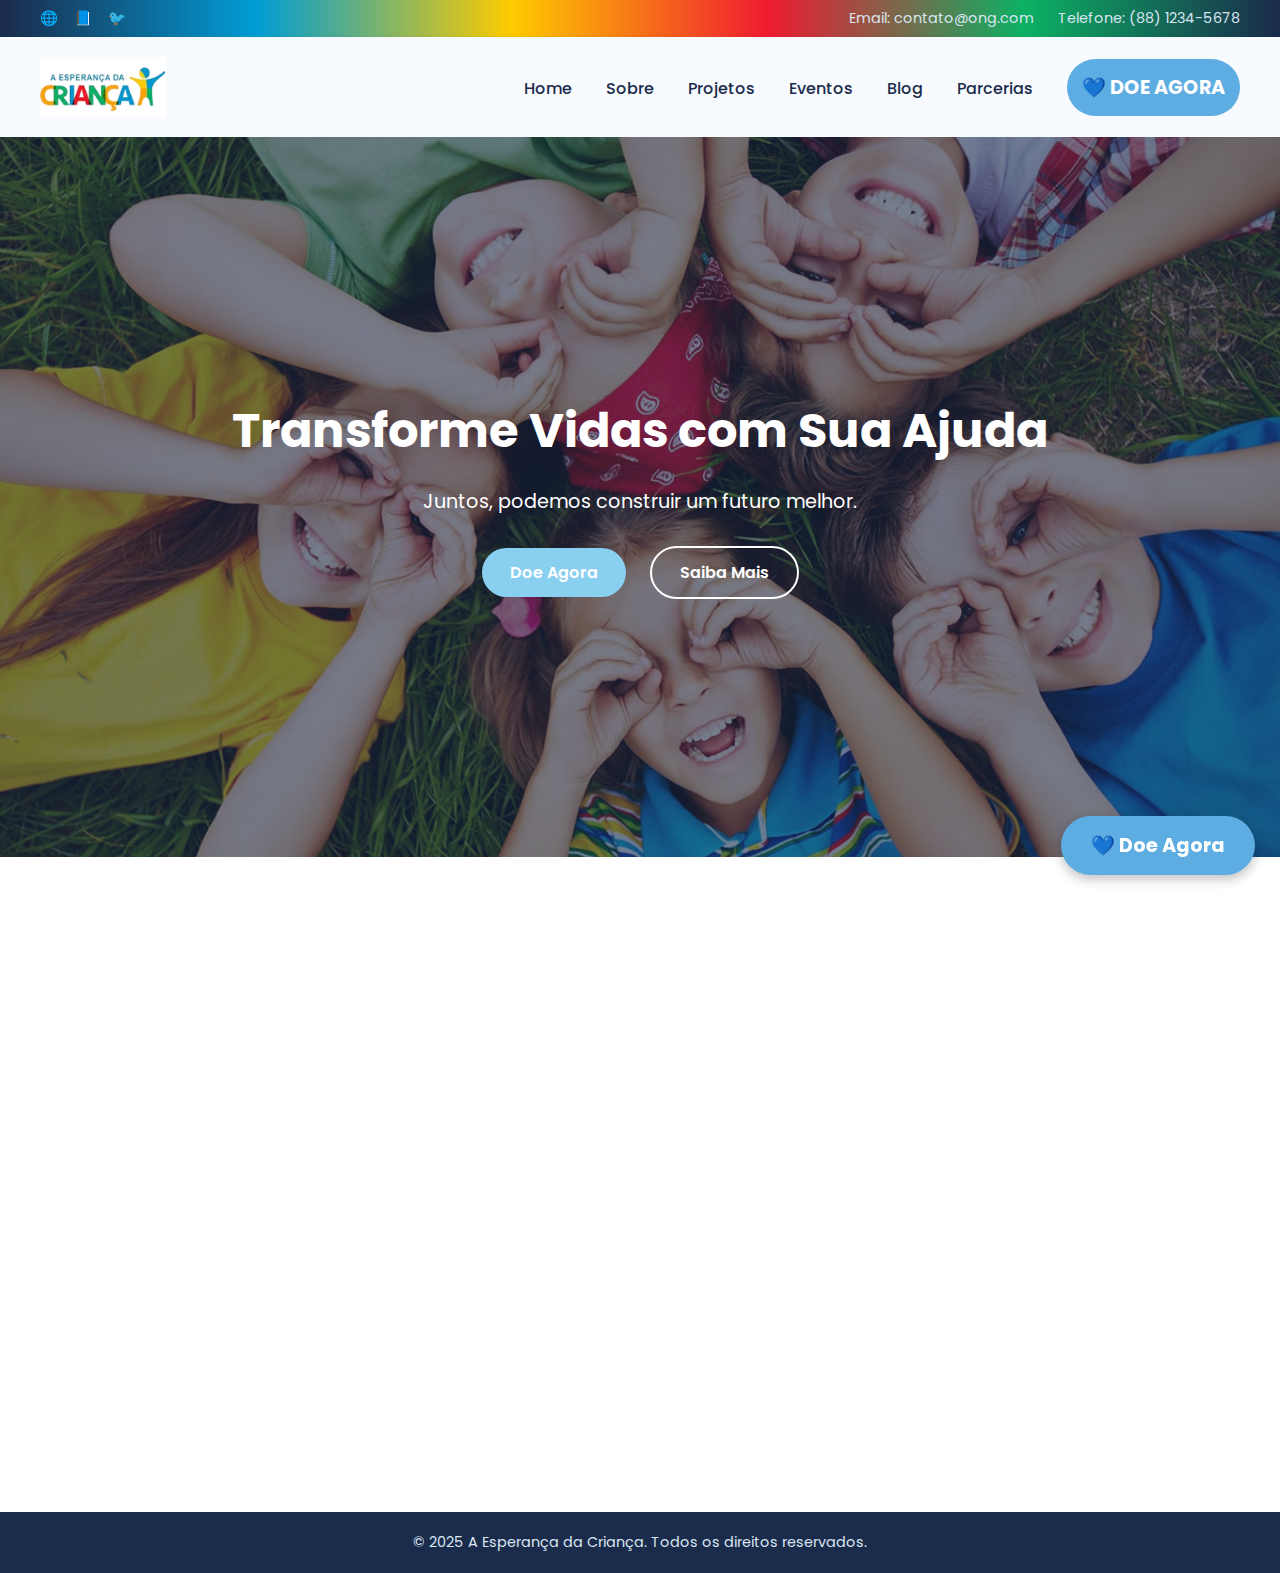
<file: index.html>
<!DOCTYPE html>
<html lang="pt-BR">

<head>
  <meta charset="UTF-8" />
  <meta name="viewport" content="width=device-width, initial-scale=1.0" />
  <title>ONG A Esperança da Criança</title>
  <link href="https://fonts.googleapis.com/css2?family=Poppins:wght@400;600;700&display=swap" rel="stylesheet">
  <link rel="stylesheet" href="style.css">
</head>

<body>

  <!-- ======= TOPO ======= -->
  <div class="top-bar">
    <div class="social">
      <a href="#">🌐</a>
      <a href="#">📘</a>
      <a href="#">🐦</a>
    </div>
    <div class="contact">
      <span>Email: contato@ong.com</span>
      <span>Telefone: (88) 1234-5678</span>
    </div>
  </div>

  <!-- ======= HEADER ======= -->
  <header>
    <div class="logo">
      <a href="index.html">
        <img src="/source/logo_noBg.png" alt="Logo da ONG">
      </a>
    </div>

    <nav>
      <a href="/index.html" class="active">Home</a>
      <a href="/sobre.html">Sobre</a>
      <a href="/projetos.html">Projetos</a>
      <a href="/eventos.html">Eventos</a>
      <a href="#">Blog</a>
      <a href="#">Parcerias</a>
      <a href="#" class="btn-doar">💙 DOE AGORA</a>
    </nav>
  </header>

  <!-- ======= HERO (CARROSSEL) ======= -->
  <section class="hero reveal>
    <div class="slides">
      <div class="slide active" style="background-image: url('/source/img_carrol1.jpg');">
        <div class="overlay">
          <h1>Transforme Vidas com Sua Ajuda</h1>
          <p>Juntos, podemos construir um futuro melhor.</p>
          <div class="hero-buttons">
            <a href="#" class="btn-primary">Doe Agora</a>
            <a href="#" class="btn-secondary">Saiba Mais</a>
          </div>
        </div>
      </div>

      <div class="slide" style="background-image: url('/source/img_carrol2.jpg');">
        <div class="overlay">
          <h1>Esperança para Quem Precisa</h1>
          <p>Doações financeiras e em material são bem-vindas. Usamos plataformas seguras para arrecadação e publicamos
            relatórios mensais.</p>
          <div class="hero-buttons">
            <a href="#" class="btn-primary">Doe Agora</a>
            <a href="#" class="btn-secondary">Nossos Projetos</a>
          </div>
        </div>
      </div>

      <div class="slide" style="background-image: url('/source/img_carrol3.jpg');">
        <div class="overlay">
          <h1>Solidariedade que Inspira</h1>
          <p>Junte-se a nós e faça parte dessa jornada.</p>
          <div class="hero-buttons">
            <a href="#" class="btn-primary">Doe Agora</a>
            <a href="#" class="btn-secondary">Saiba Como</a>
          </div>
        </div>
      </div>
    </div>
  </section>

  <!-- ======= SOBRE ======= -->
  <section class="sobre reveal">
    <h2>Nosso Impacto</h2>
    <p>Trabalhamos todos os dias para levar esperança e dignidade a quem mais precisa.</p>

    <div class="cards">
      <div class="card">
        <img src="/source/cri_cards1.jpg" alt="Projeto 1">
        <h3>Educação para Todos</h3>
        <p>Levamos oportunidades educacionais a crianças e jovens em situação de vulnerabilidade.</p>
      </div>
      <div class="card">
        <img src="/source/cri_cards2.jpg" alt="Projeto 2">
        <h3>Água Limpa</h3>
        <p>Garantimos acesso à água potável em comunidades carentes.</p>
      </div>
      <div class="card">
        <img src="/source/cri_cards3.jpg" alt="Projeto 3">
        <h3>Saúde e Bem-estar</h3>
        <p>Oferecemos cuidados médicos e apoio psicológico gratuito.</p>
      </div>
    </div>
  </section>

  <!-- ======= RODAPÉ ======= -->
  <footer>
    <p>&copy; 2025 A Esperança da Criança. Todos os direitos reservados.</p>
  </footer>

  <script src="script.js"></script>


  <!-- BOTÃO FLUTUANTE DOE AGORA -->
  <a href="doacao.html" class="float-donate">💙 Doe Agora</a>
  <script>
    // ======= EFEITO DE REVELAÇÃO AO ROLAR =======
    const observer = new IntersectionObserver((entries) => {
      entries.forEach((entry) => {
        if (entry.isIntersecting) {
          entry.target.classList.add('show');
        }
      });
    });

    const hiddenElements = document.querySelectorAll('.reveal');
    hiddenElements.forEach((el) => observer.observe(el));

    // Animação de rolagem (reveal)
    window.addEventListener("scroll", function() {
      const reveals = document.querySelectorAll(".reveal");
      for (let i = 0; i < reveals.length; i++) {
        const windowHeight = window.innerHeight;
        const revealTop = reveals[i].getBoundingClientRect().top;
        const revealPoint = 150;

        if (revealTop < windowHeight - revealPoint) {
          reveals[i].classList.add("active");
        } else {
          reveals[i].classList.remove("active");
        }
      }
    });

    // Forçar ativação inicial (para o topo da página)
    window.dispatchEvent(new Event('scroll'));

  </script>
</body>

</html>
</file>
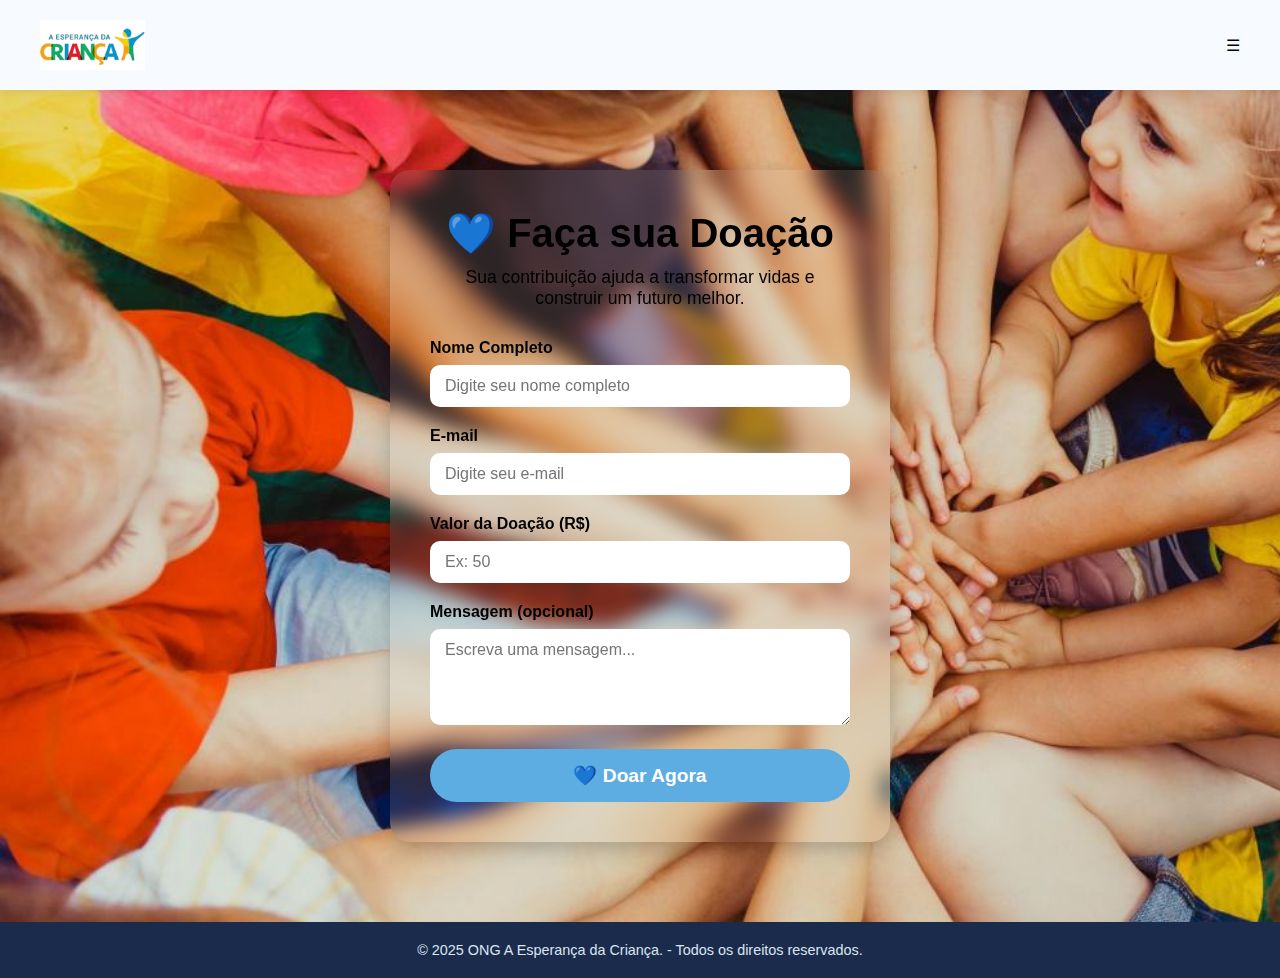
<file: doacao.html>
<!DOCTYPE html>
<html lang="pt-BR">

<head>
  <meta charset="UTF-8" />
  <meta name="viewport" content="width=device-width, initial-scale=1.0" />
  <title>Doe Agora - ONG A Esperança da Criança</title>
  <link rel="stylesheet" href="style.css" />
</head>

<body class="doacao-body">

  <header>
    <div class="logo">
      <a href="index.html">
        <img src="/source/logo_noBg.png" alt="Logo da ONG">
      </a>
    </div>
    <div class="header-right">
      <div class="menu-icon">&#9776;</div>
    </div>
  </header>

  <section class="doacao-container reveal">
    <h1>💙 Faça sua Doação</h1>
    <p>Sua contribuição ajuda a transformar vidas e construir um futuro melhor.</p>

    <form class="doacao-form">
      <div class="form-group">
        <label for="nome">Nome Completo</label>
        <input type="text" id="nome" name="nome" placeholder="Digite seu nome completo" required>
      </div>

      <div class="form-group">
        <label for="email">E-mail</label>
        <input type="email" id="email" name="email" placeholder="Digite seu e-mail" required>
      </div>

      <div class="form-group">
        <label for="valor">Valor da Doação (R$)</label>
        <input type="number" id="valor" name="valor" placeholder="Ex: 50" required>
      </div>

      <div class="form-group">
        <label for="mensagem">Mensagem (opcional)</label>
        <textarea id="mensagem" name="mensagem" rows="4" placeholder="Escreva uma mensagem..."></textarea>
      </div>

      <button type="submit" class="btn-doar">💙 Doar Agora</button>
    </form>
  </section>

  <footer>
    <p>&copy; 2025 ONG A Esperança da Criança. - Todos os direitos reservados.</p>
  </footer>

  <script>
    // ======= EFEITO DE REVELAÇÃO AO ROLAR =======
    const observer = new IntersectionObserver((entries) => {
      entries.forEach((entry) => {
        if (entry.isIntersecting) {
          entry.target.classList.add('show');
        }
      });
    });

    const hiddenElements = document.querySelectorAll('.reveal');
    hiddenElements.forEach((el) => observer.observe(el));

    // Animação de rolagem (reveal)
    window.addEventListener("scroll", function() {
      const reveals = document.querySelectorAll(".reveal");
      for (let i = 0; i < reveals.length; i++) {
        const windowHeight = window.innerHeight;
        const revealTop = reveals[i].getBoundingClientRect().top;
        const revealPoint = 150;

        if (revealTop < windowHeight - revealPoint) {
          reveals[i].classList.add("active");
        } else {
          reveals[i].classList.remove("active");
        }
      }
    });

    // Forçar ativação inicial (para o topo da página)
    window.dispatchEvent(new Event('scroll'));

  </script>

</body>

</html>
</file>
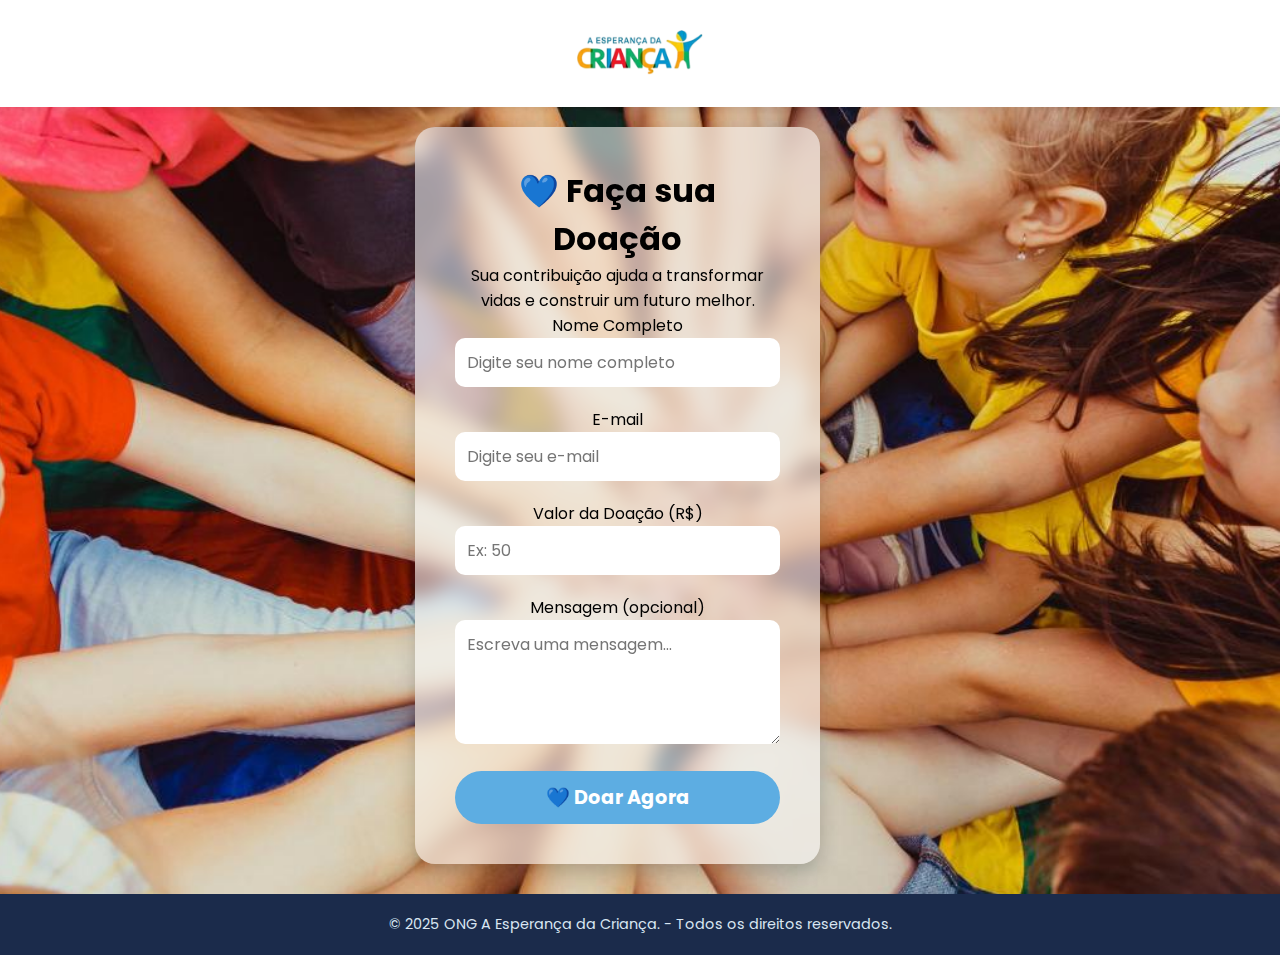
<file: html/doacao.html>
<!DOCTYPE html>
<html lang="pt-BR">

<head>
  <meta charset="UTF-8" />
  <meta name="viewport" content="width=device-width, initial-scale=1.0" />
  <title>Doe Agora - ONG A Esperança da Criança</title>
  <link rel="stylesheet" href="/style/doacao.css" />
  <link rel="preconnect" href="https://fonts.googleapis.com">
  <link rel="preconnect" href="https://fonts.gstatic.com" crossorigin>
  <link
    href="https://fonts.googleapis.com/css2?family=Montserrat:ital,wght@0,100..900;1,100..900&family=Poppins:ital,wght@0,100;0,200;0,300;0,400;0,500;0,600;0,700;0,800;0,900;1,100;1,200;1,300;1,400;1,500;1,600;1,700;1,800;1,900&display=swap"
    rel="stylesheet">
</head>

<body class="doacao-body">

  <header>
    <div class="logo">
      <a href="/html/index.html">
        <img src="/source/logo_noBg.png" alt="Logo da ONG">
      </a>
    </div>
  </header>

  <div class="doacao-wrapper reveal">
    <section class="doacao-container">
      <h1>💙 Faça sua Doação</h1>
      <p>Sua contribuição ajuda a transformar vidas e construir um futuro melhor.</p>

      <form class="doacao-form">
        <div class="form-group">
          <label for="nome">Nome Completo</label>
          <input type="text" id="nome" name="nome" placeholder="Digite seu nome completo" required>
        </div>

        <div class="form-group">
          <label for="email">E-mail</label>
          <input type="email" id="email" name="email" placeholder="Digite seu e-mail" required>
        </div>

        <div class="form-group">
          <label for="valor">Valor da Doação (R$)</label>
          <input type="number" id="valor" name="valor" placeholder="Ex: 50" required>
        </div>

        <div class="form-group">
          <label for="mensagem">Mensagem (opcional)</label>
          <textarea id="mensagem" name="mensagem" rows="4" placeholder="Escreva uma mensagem..."></textarea>
        </div>

        <button type="submit" class="btn-doar">💙 Doar Agora</button>
      </form>
    </section>
  </div>

  <footer>
    <p>&copy; 2025 ONG A Esperança da Criança. - Todos os direitos reservados.</p>
  </footer>

  <script>
    // ======= EFEITO DE REVELAÇÃO AO ROLAR =======
    const observer = new IntersectionObserver((entries) => {
      entries.forEach((entry) => {
        if (entry.isIntersecting) {
          entry.target.classList.add('show');
        }
      });
    });

    const hiddenElements = document.querySelectorAll('.reveal');
    hiddenElements.forEach((el) => observer.observe(el));

    // Animação de rolagem (reveal)
    window.addEventListener("scroll", function () {
      const reveals = document.querySelectorAll(".reveal");
      for (let i = 0; i < reveals.length; i++) {
        const windowHeight = window.innerHeight;
        const revealTop = reveals[i].getBoundingClientRect().top;
        const revealPoint = 150;

        if (revealTop < windowHeight - revealPoint) {
          reveals[i].classList.add("active");
        } else {
          reveals[i].classList.remove("active");
        }
      }
    });

    // Forçar ativação inicial (para o topo da página)
    window.dispatchEvent(new Event('scroll'));

  </script>

</body>

</html>
</file>
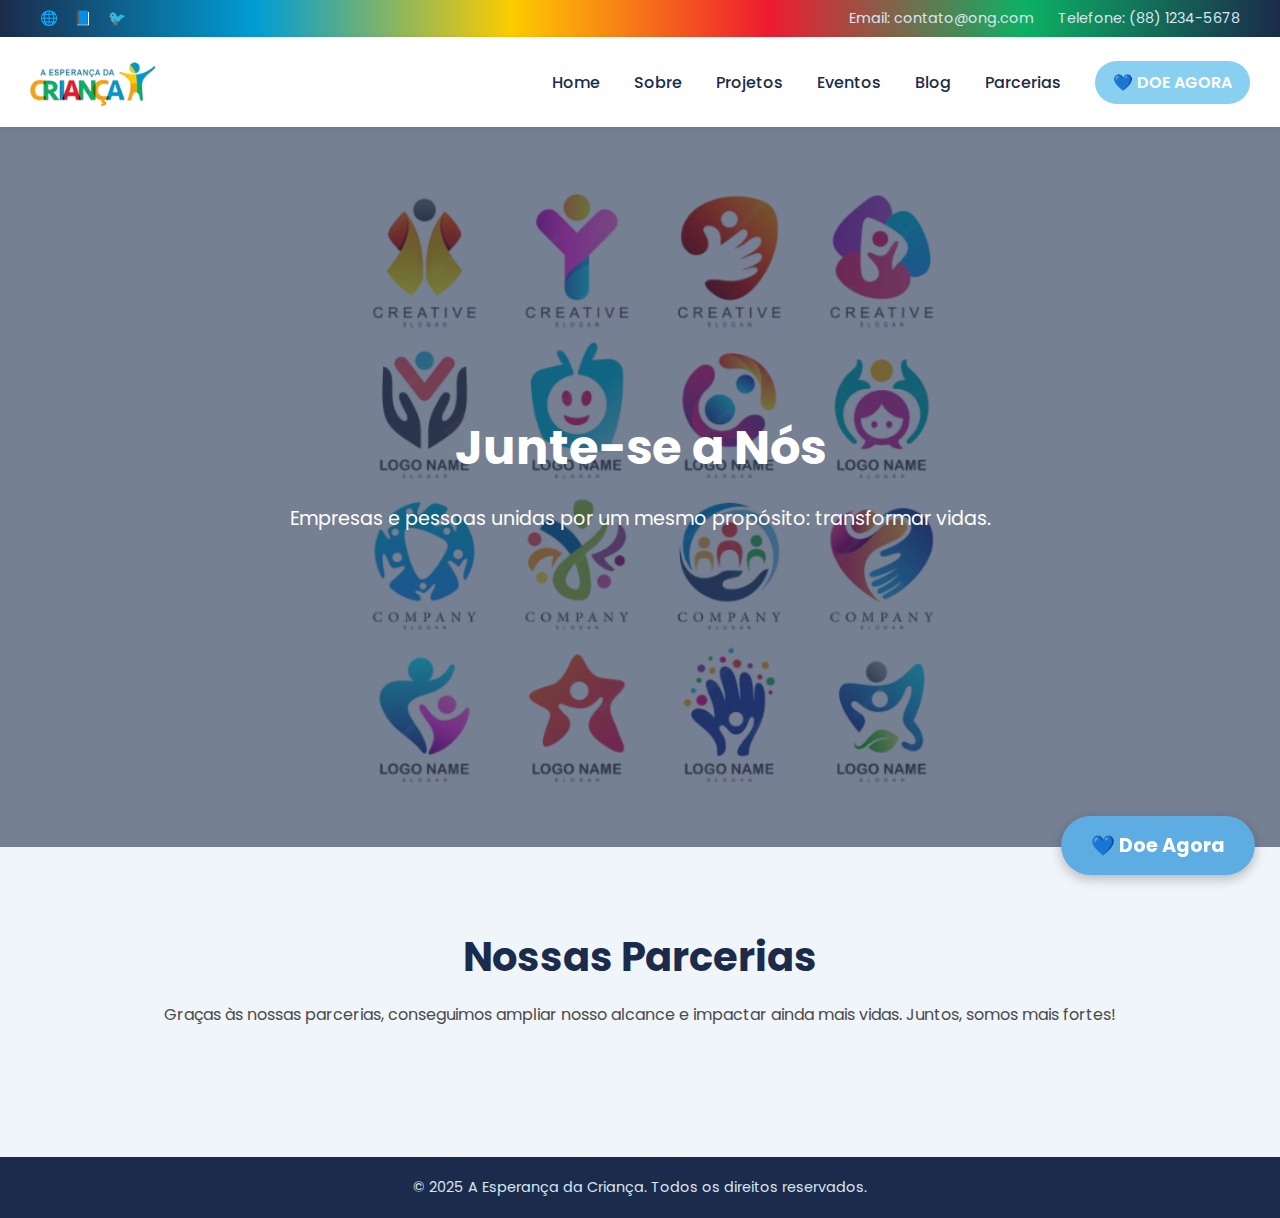
<file: html/parcerias.html>
<!DOCTYPE html>
<html lang="pt-BR">

<head>
    <meta charset="UTF-8" />
    <meta name="viewport" content="width=device-width, initial-scale=1.0" />
    <title>Parcerias | ONG A Esperança da Criança</title>
    <link rel="stylesheet" href="/style/style.css" />
    <link rel="preconnect" href="https://fonts.googleapis.com">
    <link rel="preconnect" href="https://fonts.gstatic.com" crossorigin>
    <link href="https://fonts.googleapis.com/css2?family=Montserrat:ital,wght@0,100..900;1,100..900&family=Poppins:ital,wght@0,100;0,200;0,300;0,400;0,500;0,600;0,700;0,800;0,900;1,100;1,200;1,300;1,400;1,500;1,600;1,700;1,800;1,900&display=swap" rel="stylesheet">
</head>

<body>

    <div class="top-bar">
        <div class="social">
            <a href="#">🌐</a>
            <a href="#">📘</a>
            <a href="#">🐦</a>
        </div>
        <div class="contact">
            <span>Email: contato@ong.com</span>
            <span>Telefone: (88) 1234-5678</span>
        </div>
    </div>

<header>
  <div class="logo">
    <a href="/html/index.html">
      <img src="/source/logo_noBg.png" alt="Logo da ONG">
    </a>
  </div>

  <!-- Menu Check -->
  <input type="checkbox" id="menu-toggle">
  <label for="menu-toggle" class="menu-icon">&#9776;</label>

  <nav>
    <a href="/html/index.html">Home</a>
    <a href="/html/sobre.html">Sobre</a>
    <a href="/html/projetos.html" class="active">Projetos</a>
    <a href="/html/eventos.html">Eventos</a>
    <a href="/html/blog.html">Blog</a>
    <a href="/html/parcerias.html">Parcerias</a>
    <a href="/html/doacao.html" class="btn-doar">💙 DOE AGORA</a>
  </nav>
</header>



    <section class="hero reveal">
        <div class="slides">
            <div class="slide active" style="background-image: url('/source/parceriasDev.png');">
                <div class="overlay">
                    <h1>Junte-se a Nós</h1>
                    <p>Empresas e pessoas unidas por um mesmo propósito: transformar vidas.</p>
                </div>
            </div>
        </div>
    </section>

    <section class="sobre reveal">
        <h2>Nossas Parcerias</h2>
        <p>Graças às nossas parcerias, conseguimos ampliar nosso alcance e impactar ainda mais vidas. Juntos, somos mais
            fortes!</p>
    </section>

    <footer>
        <p>&copy; 2025 A Esperança da Criança. Todos os direitos reservados.</p>
    </footer>
    <a href="doacao.html" class="float-donate">💙 Doe Agora</a>

    <script>
        // ======= EFEITO DE REVELAÇÃO AO ROLAR =======
        const observer = new IntersectionObserver((entries) => {
            entries.forEach((entry) => {
                if (entry.isIntersecting) {
                    entry.target.classList.add('show');
                }
            });
        });

        const hiddenElements = document.querySelectorAll('.reveal');
        hiddenElements.forEach((el) => observer.observe(el));

        // Animação de rolagem (reveal)
    window.addEventListener("scroll", function() {
      const reveals = document.querySelectorAll(".reveal");
      for (let i = 0; i < reveals.length; i++) {
        const windowHeight = window.innerHeight;
        const revealTop = reveals[i].getBoundingClientRect().top;
        const revealPoint = 150;

        if (revealTop < windowHeight - revealPoint) {
          reveals[i].classList.add("active");
        } else {
          reveals[i].classList.remove("active");
        }
      }
    });

    // Forçar ativação inicial (para o topo da página)
    window.dispatchEvent(new Event('scroll'));

    </script>
</body>
</file>
<file: style.css>
/* ===== RESET ===== */
* {
  margin: 0;
  padding: 0;
  box-sizing: border-box;
  font-family: 'Poppins', sans-serif;
}

/* ===== TOPO ===== */
.top-bar {
  background: linear-gradient(to left, #1b2b4b, #0cb164, #ef1b31, #fecb00, #009dd5, #1b2b4b);
  /* Gradiente de blue para white */
  color: #d9e6f2;
  display: flex;
  justify-content: space-between;
  padding: 8px 40px;
  font-size: 0.9rem;
}

.top-bar .social a {
  margin-right: 12px;
  color: #d9e6f2;
  text-decoration: none;
}

.top-bar .contact span {
  margin-left: 20px;
}

/* ===== HEADER ===== */
header {
  display: flex;
  justify-content: space-between;
  align-items: center;
  padding: 20px 40px;
  background: #f7faff;
  box-shadow: 0 2px 8px rgba(0, 0, 0, 0.08);
}

.logo {
  font-size: 1.8rem;
  font-weight: 700;
  color: #1b2b4b;
}

.logo img {
  height: 60px;
  /* ajuste o tamanho conforme necessário */
  width: auto;
  display: block;
}


img {
  width: 120px;
  height: 120px;
}

.logo span {
  color: #89CFF0;
}

nav a {
  margin-left: 30px;
  text-decoration: none;
  color: #1b2b4b;
  font-weight: 500;
  transition: color 0.3s;
}

nav a:hover {
  color: #89CFF0;
}

.btn-doar {
  background: #89CFF0;
  color: #fff !important;
  padding: 10px 18px;
  border-radius: 25px;
  font-weight: 600;
}

/* ===== HERO CARROSSEL ===== */
.hero {
  position: relative;
  height: 80vh;
  overflow: hidden;
}

.slides {
  width: 100%;
  height: 100%;
  position: relative;
}

.slide {
  width: 100%;
  height: 100%;
  background-size: cover;
  background-position: center;
  position: absolute;
  top: 0;
  left: 0;
  opacity: 0;
  transition: opacity 1s ease-in-out;
}

.slide.active {
  opacity: 1;
}

.overlay {
  background: rgba(27, 43, 75, 0.6);
  height: 100%;
  display: flex;
  flex-direction: column;
  justify-content: center;
  align-items: center;
  text-align: center;
  color: #fff;
  padding: 40px;
}

.overlay h1 {
  font-size: 3rem;
  margin-bottom: 20px;
}

.overlay p {
  font-size: 1.2rem;
  margin-bottom: 30px;
}

.hero-buttons a {
  display: inline-block;
  margin: 0 10px;
  padding: 12px 28px;
  border-radius: 30px;
  text-decoration: none;
  font-weight: 600;
}

.btn-primary {
  background: #89CFF0;
  color: #fff;
}

.btn-primary:hover {
  background: #357ab8;
}

.btn-secondary {
  background: transparent;
  border: 2px solid #fff;
  color: #fff;
}

.btn-secondary:hover {
  background: #fff;
  color: #1b2b4b;
}

/* ===== SOBRE ===== */
.sobre {
  text-align: center;
  padding: 80px 20px;
  background: #f0f5fa;
}

.sobre h2 {
  font-size: 2.5rem;
  color: #1b2b4b;
  margin-bottom: 15px;
}

.sobre p {
  color: #4a4a4a;
  margin-bottom: 50px;
}

.cards {
  display: flex;
  justify-content: center;
  gap: 30px;
  flex-wrap: wrap;
}

.card {
  background: #fff;
  width: 300px;
  padding: 20px;
  border-radius: 15px;
  box-shadow: 0 4px 10px rgba(0, 0, 0, 0.08);
  transition: transform 0.3s;
}

.card:hover {
  transform: translateY(-5px);
}

.card_map {
  background: #fff;
  width: 100%;
  padding: 20px;
  border-radius: 15px;
  box-shadow: 0 4px 10px rgba(0, 0, 0, 0.08);
  transition: transform 0.3s;
}

.card_map:hover {
  transform: translateY(-5px);
}

.card img {
  width: 100%;
  border-radius: 10px;
  margin-bottom: 20px;
  -webkit-animation: rotate-vert-left 1s cubic-bezier(0.645, 0.045, 0.355, 1.000) both;
  animation: rotate-vert-left 1s cubic-bezier(0.645, 0.045, 0.355, 1.000) both;
}

.card h3 {
  color: #1b2b4b;
  margin-bottom: 10px;
}

.card p {
  color: #555;
  font-size: 0.95rem;
}

/* ===== FOOTER ===== */
footer {
  background: #1b2b4b;
  color: #d9e6f2;
  text-align: center;
  padding: 20px;
  font-size: 0.9rem;
}

/* BOTÃO FLUTUANTE DOE AGORA */
.float-donate {
  position: fixed;
  bottom: 25px;
  right: 25px;
  background: #5dade2;
  color: #fff;
  padding: 15px 30px;
  border-radius: 50px;
  font-size: 1.2rem;
  font-weight: bold;
  text-decoration: none;
  box-shadow: 0px 4px 12px rgba(0, 0, 0, 0.25);
  transition: transform 0.2s ease, background 0.3s ease;
  z-index: 999;
}

.float-donate:hover {
  background: #3498db;
  transform: scale(1.05);
}

.doacao-body .logo img {
  height: 50px;
}


/* PÁGINA DE DOAÇÃO */
.doacao-body {
  background-image: url('/source/img_carrol2.jpg');
  background-size: cover;
  /* background: linear-gradient(135deg, #1e3c72, #2a5298);
    color: #fff; */
}

.doacao-container {
  max-width: 500px;
  margin: 80px auto;
  background: rgba(255, 255, 255, 0.1);
  padding: 40px;
  border-radius: 20px;
  text-align: center;
  box-shadow: 0px 8px 20px rgba(0, 0, 0, 0.2);
  backdrop-filter: blur(10px);
}

.doacao-container h1 {
  font-size: 2.5rem;
  margin-bottom: 10px;
}

.doacao-container p {
  font-size: 1.1rem;
  margin-bottom: 30px;
}

.doacao-form {
  display: flex;
  flex-direction: column;
  gap: 20px;
}

.form-group {
  text-align: left;
}

.form-group label {
  display: block;
  margin-bottom: 8px;
  font-weight: bold;
}

.form-group input,
.form-group textarea {
  width: 100%;
  padding: 12px 15px;
  border: none;
  border-radius: 10px;
  font-size: 1rem;
  outline: none;
}

.form-group input:focus,
.form-group textarea:focus {
  box-shadow: 0 0 0 3px #5dade2;
}

.btn-doar {
  background: #5dade2;
  color: #fff;
  padding: 15px;
  border: none;
  border-radius: 50px;
  font-size: 1.2rem;
  font-weight: bold;
  cursor: pointer;
  transition: background 0.3s ease, transform 0.2s ease;
}

.btn-doar:hover {
  background: #3498db;
  transform: scale(1.05);
}

/* ======= MAPA EM TELA CHEIA ======= */
.mapa-section {
  text-align: center;
  padding: 0;
  margin: 0;
  background: #f9f9f9;
  position: relative;
  width: 100%;
  height: 100vw;
  /* ocupa 100% da altura da tela */
  overflow: hidden;
}

.mapa-container {
  width: 100%;
  height: 100%;
}

.mapa-container iframe {
  width: 100%;
  height: 100%;
  border: none;
  display: block;
}

/* Bloco de endereço flutuante sobre o mapa */
.endereco {
  position: absolute;
  bottom: 30px;
  left: 50%;
  transform: translateX(-50%);
  background: rgba(27, 43, 75, 0.8);
  color: #fff;
  padding: 20px 30px;
  border-radius: 15px;
  text-align: center;
  max-width: 90%;
  box-shadow: 0 4px 20px rgba(0, 0, 0, 0.3);
}

.endereco h3 {
  font-size: 1.5rem;
  margin-bottom: 8px;
}

.endereco p {
  margin-bottom: 10px;
  font-size: 1rem;
}

.endereco .btn-primary {
  background: #5dad;

  /* EFEITOS */
  .rotate-vert-left {
    -webkit-animation: rotate-vert-left 0.5s cubic-bezier(0.645, 0.045, 0.355, 1.000) both;
    animation: rotate-vert-left 0.5s cubic-bezier(0.645, 0.045, 0.355, 1.000) both;
  }

  /* ----------------------------------------------
 * Generated by Animista on 2025-10-4 16:29:43
 * Licensed under FreeBSD License.
 * See http://animista.net/license for more info. 
 * w: http://animista.net, t: @cssanimista
 * ---------------------------------------------- */

  /**
 * ----------------------------------------
 * animation rotate-vert-left
 * ----------------------------------------
 */
  @-webkit-keyframes rotate-vert-left {
    0% {
      -webkit-transform: rotateY(0);
      transform: rotateY(0);
      -webkit-transform-origin: left;
      transform-origin: left;
    }

    100% {
      -webkit-transform: rotateY(360deg);
      transform: rotateY(360deg);
      -webkit-transform-origin: left;
      transform-origin: left;
    }
  }

  @keyframes rotate-vert-left {
    0% {
      -webkit-transform: rotateY(0);
      transform: rotateY(0);
      -webkit-transform-origin: left;
      transform-origin: left;
    }

    100% {
      -webkit-transform: rotateY(360deg);
      transform: rotateY(360deg);
      -webkit-transform-origin: left;
      transform-origin: left;
    }
  }

  /* ======= EFEITOS DE FLUIDEZ E TRANSIÇÕES GERAIS ======= */

  /* Rolagem suave em toda a página */
  html {
    scroll-behavior: smooth;
  }

  /* Transições suaves para elementos interativos */
  a,
  button,
  .card,
  img,
  nav a,
  .btn-doar,
  .btn-primary,
  .btn-secondary,
  .float-donate {
    transition: all 0.3s ease-in-out;
  }

  /* Animação de entrada suave das seções */
  section {
    opacity: 0;
    transform: translateY(40px);
    animation: fadeInUp 1s ease forwards;
  }

  /* Delay gradual entre seções */
  section:nth-of-type(1) {
    animation-delay: 0.2s;
  }

  section:nth-of-type(2) {
    animation-delay: 0.4s;
  }

  section:nth-of-type(3) {
    animation-delay: 0.6s;
  }

  /* Efeito hover em cards */
  .card:hover {
    transform: translateY(-8px) scale(1.02);
    box-shadow: 0 8px 18px rgba(0, 0, 0, 0.15);
  }

  /* Efeito hover em botões */
  .btn-primary:hover,
  .btn-secondary:hover,
  .btn-doar:hover,
  .float-donate:hover {
    transform: scale(1.05);
    filter: brightness(1.1);
  }

  /* Efeito de foco em links do menu */
  nav a:hover,
  nav a.active {
    color: #5dade2;
    position: relative;
  }

  nav a.active::after,
  nav a:hover::after {
    content: '';
    position: absolute;
    bottom: -4px;
    left: 0;
    width: 100%;
    height: 2px;
    background: #5dade2;
    border-radius: 2px;
  }

  /* Efeito de fade nas imagens */
  img {
    opacity: 0;
    animation: fadeIn 1s ease forwards;
  }

  /* Efeito flutuante em seções de destaque (hero, sobre etc.) */
  .hero .overlay,
  .sobre,
  .mapa-section {
    animation: floatUp 1.5s ease forwards;
  }

  /* Botão flutuante com leve pulsação */
  @keyframes pulse {
    0% {
      transform: scale(1);
    }

    50% {
      transform: scale(1.05);
    }

    100% {
      transform: scale(1);
    }
  }

  .float-donate {
    animation: pulse 2.5s infinite ease-in-out;
  }

  /* ======= KEYFRAMES ======= */

  /* Suaviza entrada das seções */
  @keyframes fadeInUp {
    from {
      opacity: 0;
      transform: translateY(40px);
    }

    to {
      opacity: 1;
      transform: translateY(0);
    }
  }

  /* ======= SCROLL REVEAL (EFEITO AO ROLAR) ======= */

  .reveal {
    opacity: 0;
    transform: translateY(40px);
    transition: opacity 0.8s ease, transform 0.8s ease;
  }

  .reveal.show {
    opacity: 1;
    transform: translateY(0);
  }


  /* ======= MAPA FULL WIDTH RESPONSIVO ======= */
  .mapa-section {
    text-align: center;
    padding: 60px 20px;
  }

  .mapa-section h2 {
    margin-bottom: 10px;
  }

  .mapa-section p {
    margin-bottom: 20px;
    color: #555;
  }

  .map-container {
    width: 100%;
    max-width: 100%;
    overflow: hidden;
    border-radius: 10px;
    box-shadow: 0 4px 14px rgba(0, 0, 0, 0.1);
  }

  .mapa-img {
    width: 100%;
    height: auto;
    display: block;
    transition: transform 0.3s ease;
  }

  .mapa-img:hover {
    transform: scale(1.02);
  }
}

/* ===== MAPA ===== */
.mapa {
  text-align: center;
  padding: 80px 20px;
  background: #f7faff;
}

.mapa h2 {
  font-size: 2.3rem;
  color: #1b2b4b;
  margin-bottom: 15px;
}

.mapa p {
  color: #4a4a4a;
  margin-bottom: 40px;
}

.mapa-container {
  width: 100%;
  max-width: 100%;
  overflow: hidden;
  border-radius: 15px;
  box-shadow: 0 4px 10px rgba(0,0,0,0.1);
}

.mapa-container img {
  width: 100%;
  height: auto;
  display: block;
  transition: transform 0.4s ease;
}

.mapa-container img:hover {
  transform: scale(1.02);
}

/* ===== ANIMAÇÃO DE FLUIDEZ (REVEAL) ===== */
.reveal {
  opacity: 0;
  transform: translateY(40px);
  transition: all 0.8s ease;
}

.reveal.active {
  opacity: 1;
  transform: translateY(0);
}
</file>
<file: style/doacao.css>
/* ===== RESET ===== */
* {
  margin: 0;
  padding: 0;
  box-sizing: border-box;
  font-family: 'Poppins', sans-serif;
}


/* ===== BODY DOAÇÃO ===== */
.doacao-body {
  display: flex;
  flex-direction: column;
  justify-content: center; /* centraliza verticalmente */
  align-items: center;     /* centraliza horizontalmente */
  min-height: 100vh;       /* ocupa toda a altura da tela */
  margin: 0;
  padding: 0;
  background-image: url('/source/img_carrol2.jpg');
  background-size: cover;
  background-position: center;
  background-repeat: no-repeat;
}

/* ===== HEADER ===== */
.doacao-body header {
  width: 100%;
  background: #ffffff; /* fundo branco */
  display: flex;
  justify-content: center;
  align-items: center;
  padding: 20px 0;
  box-shadow: 0 2px 8px rgba(0, 0, 0, 0.08);
  position: relative;
  z-index: 10;
}

/* ===== LOGO ===== */
.doacao-body .logo {
  text-align: center;
  width: auto;
}

.doacao-body .logo img {
  height: 60px;
  max-width: 150px;
}

/* ===== CONTAINER DOAÇÃO ===== */
.doacao-container {
  background: rgba(255, 255, 255, 0.555); /* semi-transparente */
  backdrop-filter: blur(10px);           /* efeito borrado */
  padding: 40px;
  border-radius: 20px;
  text-align: center;
  width: 90%;
  max-width: 450px;
  box-shadow: 0px 8px 20px rgba(0, 0, 0, 0.2);
  display: flex;
  flex-direction: column;
  align-items: center;
  margin-top: 20px;
}

/* ===== FORM ===== */
.doacao-form {
  width: 100%;
  display: flex;
  flex-direction: column;
  align-items: center;
  gap: 20px;
}

.form-group {
  width: 100%;
  text-align: center;
}

.form-group input,
.form-group textarea {
  width: 100%;
  padding: 12px;
  border: none;
  border-radius: 10px;
  font-size: 1rem;
  outline: none;
  box-sizing: border-box;
}

/* ===== BOTÃO DOAR ===== */
.btn-doar {
  width: 100%;
  padding: 12px;
  border: none;
  border-radius: 50px;
  font-size: 1.2rem;
  font-weight: bold;
  background: #5dade2;
  color: #fff;
  cursor: pointer;
  transition: all 0.3s ease;
}

.btn-doar:hover {
  background: #3498db;
  transform: scale(1.05);
}

/* ===== FOOTER ===== */
footer {
  margin-top: 30px;
  background: #1b2b4b;
  color: #d9e6f2;
  text-align: center;
  padding: 20px;
  font-size: 0.9rem;
  width: 100%;
}

/* ===== RESPONSIVIDADE ===== */
@media screen and (max-width: 480px) {
  .doacao-container {
    padding: 25px 20px;
    width: 100%;
  }

  .doacao-body .logo img {
    height: 50px;
  }

  .btn-doar {
    font-size: 1rem;
    padding: 10px;
  }

  header {
    padding: 15px 0;
  }
}
</file>
<file: style/style.css>
/* ===== RESET ===== */
* {
  margin: 0;
  padding: 0;
  box-sizing: border-box;
  font-family: 'Poppins', sans-serif;
}

/* ===== TOPO ===== */
.top-bar {
  background: linear-gradient(to left, #1b2b4b, #0cb164, #ef1b31, #fecb00, #009dd5, #1b2b4b);
  color: #d9e6f2;
  display: flex;
  justify-content: space-between;
  padding: 8px 40px;
  font-size: 0.9rem;
}

.top-bar .social a {
  margin-right: 12px;
  color: #d9e6f2;
  text-decoration: none;
}

.top-bar .contact span {
  margin-left: 20px;
}



/* ===== HEADER ===== */
header {
  position: relative;
  display: flex;
  justify-content: space-between;
  align-items: center;
  padding: 15px 30px;
  background: #ffffff;
  box-shadow: 0 2px 8px rgba(0, 0, 0, 0.08);
  z-index: 100;
}

.logo img {
  height: 60px;
  max-width: 100%;
  display: block;
}

nav a {
  margin-left: 30px;
  text-decoration: none;
  color: #1b2b4b;
  font-weight: 500;
  transition: color 0.3s;
}

nav a:hover {
  color: #89CFF0;
}

.btn-doar {
  background: #89CFF0;
  color: #fff !important;
  padding: 10px 18px;
  border-radius: 25px;
  font-weight: 600;
  text-align: center;
}

/* ===== ÍCONE MENU MOBILE ===== */
.menu-icon {
  display: none;
  font-size: 2rem;
  color: #1b2b4b;
  cursor: pointer;
  position: absolute;
  right: 20px;
  top: 25px;
  z-index: 9999;
  background: transparent;
  border: none;
  user-select: none;
}

/* Esconde o checkbox */
#menu-toggle {
  display: none;
}

/* ===== HERO CARROSSEL ===== */
.hero {
  position: relative;
  height: 80vh;
  overflow: hidden;
}

.slides {
  width: 100%;
  height: 100%;
  position: relative;
}

.slide {
  width: 100%;
  height: 100%;
  background-size: cover;
  background-position: center;
  position: absolute;
  top: 0;
  left: 0;
  opacity: 0;
  transition: opacity 1s ease-in-out;
}

.slide.active {
  opacity: 1;
}

.overlay {
  background: rgba(27, 43, 75, 0.6);
  height: 100%;
  display: flex;
  flex-direction: column;
  justify-content: center;
  align-items: center;
  text-align: center;
  color: #fff;
  padding: 40px;
}

.overlay h1 {
  font-size: 3rem;
  margin-bottom: 20px;
}

.overlay p {
  font-size: 1.2rem;
  margin-bottom: 30px;
}

.hero-buttons a {
  display: inline-block;
  margin: 0 10px 10px;
  padding: 12px 28px;
  border-radius: 30px;
  text-decoration: none;
  font-weight: 600;
}

.btn-primary {
  background: #89CFF0;
  color: #fff;
}

.btn-primary:hover {
  background: #357ab8;
}

.btn-secondary {
  background: transparent;
  border: 2px solid #fff;
  color: #fff;
}

.btn-secondary:hover {
  background: #fff;
  color: #1b2b4b;
}

/* ===== SOBRE ===== */
.sobre {
  text-align: center;
  padding: 80px 20px;
  background: #f0f5fa;
}

.sobre h2 {
  font-size: 2.5rem;
  color: #1b2b4b;
  margin-bottom: 15px;
}

.sobre p {
  color: #4a4a4a;
  margin-bottom: 50px;
}

.cards {
  display: flex;
  justify-content: center;
  gap: 30px;
  flex-wrap: wrap;
}

.card {
  background: #fff;
  width: 300px;
  padding: 20px;
  border-radius: 15px;
  box-shadow: 0 4px 10px rgba(0, 0, 0, 0.08);
  transition: transform 0.3s;
}

.card:hover {
  transform: translateY(-5px);
}

.card img {
  width: 100%;
  border-radius: 10px;
  margin-bottom: 20px;
}

.card h3 {
  color: #1b2b4b;
  margin-bottom: 10px;
}

.card p {
  color: #555;
  font-size: 0.95rem;
}

/* ===== FOOTER ===== */
footer {
  background: #1b2b4b;
  color: #d9e6f2;
  text-align: center;
  padding: 20px;
  font-size: 0.9rem;
}

/* ===== FLOATING BUTTON ===== */
.float-donate {
  position: fixed;
  bottom: 25px;
  right: 25px;
  background: #5dade2;
  color: #fff;
  padding: 15px 30px;
  border-radius: 50px;
  font-size: 1.2rem;
  font-weight: bold;
  text-decoration: none;
  box-shadow: 0px 4px 12px rgba(0, 0, 0, 0.25);
  transition: transform 0.2s ease, background 0.3s ease;
  z-index: 999;
}

.float-donate:hover {
  background: #3498db;
  transform: scale(1.05);
}

/* ===== MAPA ===== */
.mapa {
  text-align: center;
  padding: 80px 20px;
  background: #f7faff;
}

.mapa h2 {
  font-size: 2.3rem;
  color: #1b2b4b;
  margin-bottom: 15px;
}

.mapa p {
  color: #4a4a4a;
  margin-bottom: 40px;
}

.mapa-container {
  width: 100%;
  max-width: 100%;
  overflow: hidden;
  border-radius: 15px;
  box-shadow: 0 4px 10px rgba(0, 0, 0, 0.1);
}

.mapa-container img {
  width: 100%;
  height: auto;
  display: block;
  transition: transform 0.4s ease;
}

.mapa-container img:hover {
  transform: scale(1.02);
}

/* ===== ANIMAÇÃO ===== */
@keyframes slideDown {
  from {
    opacity: 0;
    transform: translateY(-10px);
  }

  to {
    opacity: 1;
    transform: translateY(0);
  }
}

/* ===== RESPONSIVIDADE ===== */
@media screen and (max-width: 900px) {

  header {
    position: relative;
    display: flex;
    justify-content: space-between;
    align-items: center;
    padding: 2% 35%;
    background: #ffffff;
    box-shadow: 0 2px 8px rgba(0, 0, 0, 0.08);
    z-index: 100;
  }

  .menu-icon {
    display: block;
  }

  .logo {
    width: 100%;
    text-align: center;
    margin-bottom: 10px;
  }

  .logo img {
    height: 60px;
  }

  nav {
    display: none;
    flex-direction: column;
    background: #f7faff;
    position: absolute;
    top: 100%;
    left: 0;
    width: 100%;
    border-top: 1px solid #eaeaea;
    box-shadow: 0 4px 10px rgba(0, 0, 0, 0.1);
    z-index: 99;
  }

  nav a {
    display: block;
    padding: 14px 20px;
    text-align: left;
    border-bottom: 1px solid #eaeaea;
  }

  #menu-toggle:checked+.menu-icon+nav {
    display: flex;
    animation: slideDown 0.3s ease forwards;
  }
}

@media screen and (max-width: 768px) {
  .hero {
    height: 60vh;
  }

  .logo {
    width: 100%;
    text-align: center;
    margin-bottom: 10px;
  }

  .logo img {
    height: 60px;
  }

  .overlay h1 {
    font-size: 2rem;
  }

  .overlay p {
    font-size: 1rem;
  }

  .card {
    width: 90%;
  }

  .float-donate {
    padding: 12px 22px;
    font-size: 1rem;
  }
}

@media screen and (max-width: 480px) {

  .logo {
    width: 100%;
    text-align: center;
    margin-bottom: 10px;
  }

  .logo img {
    height: 60px;
  }

  .menu-icon {
    top: 15px;
    right: 20px;
    font-size: 1.8rem;
  }

  .overlay h1 {
    font-size: 1.5rem;
  }

  .overlay p {
    font-size: 0.9rem;
  }

  .float-donate {
    padding: 10px 18px;
    font-size: 0.9rem;
  }
}
</file>
